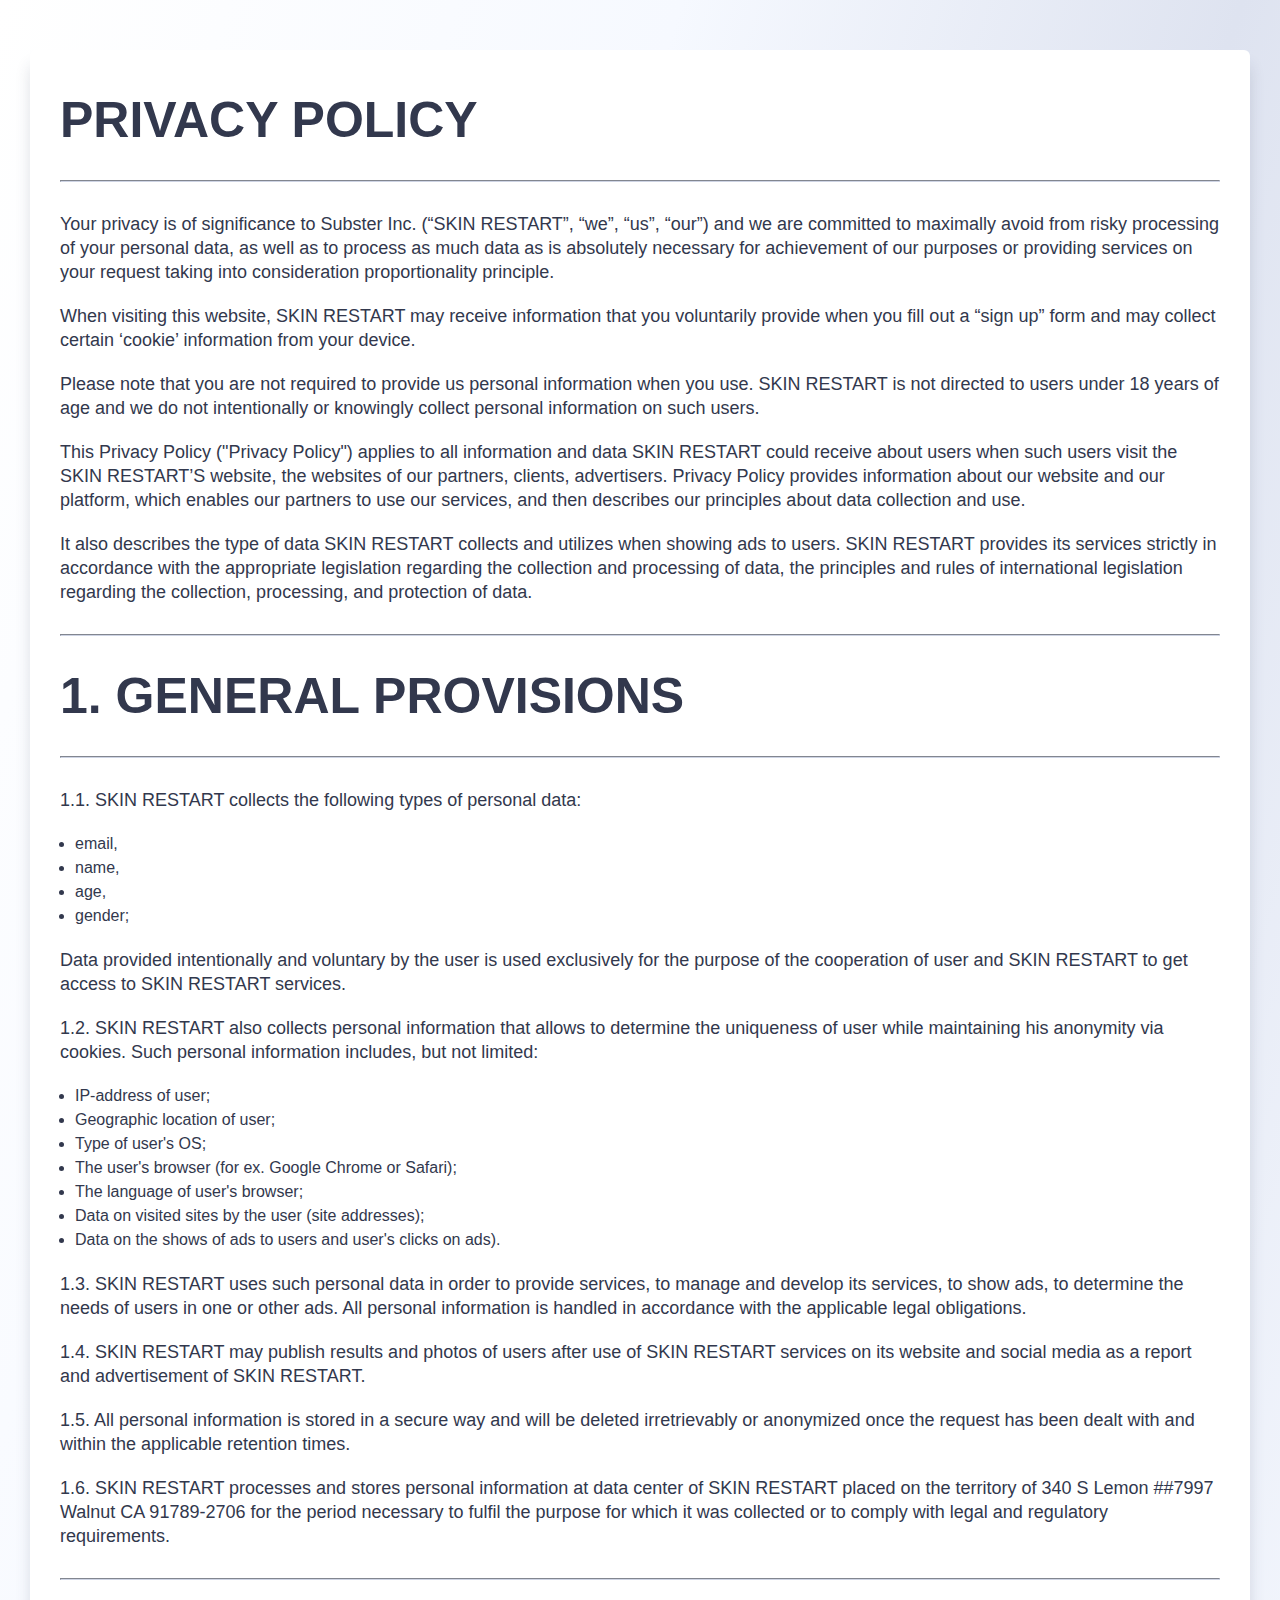
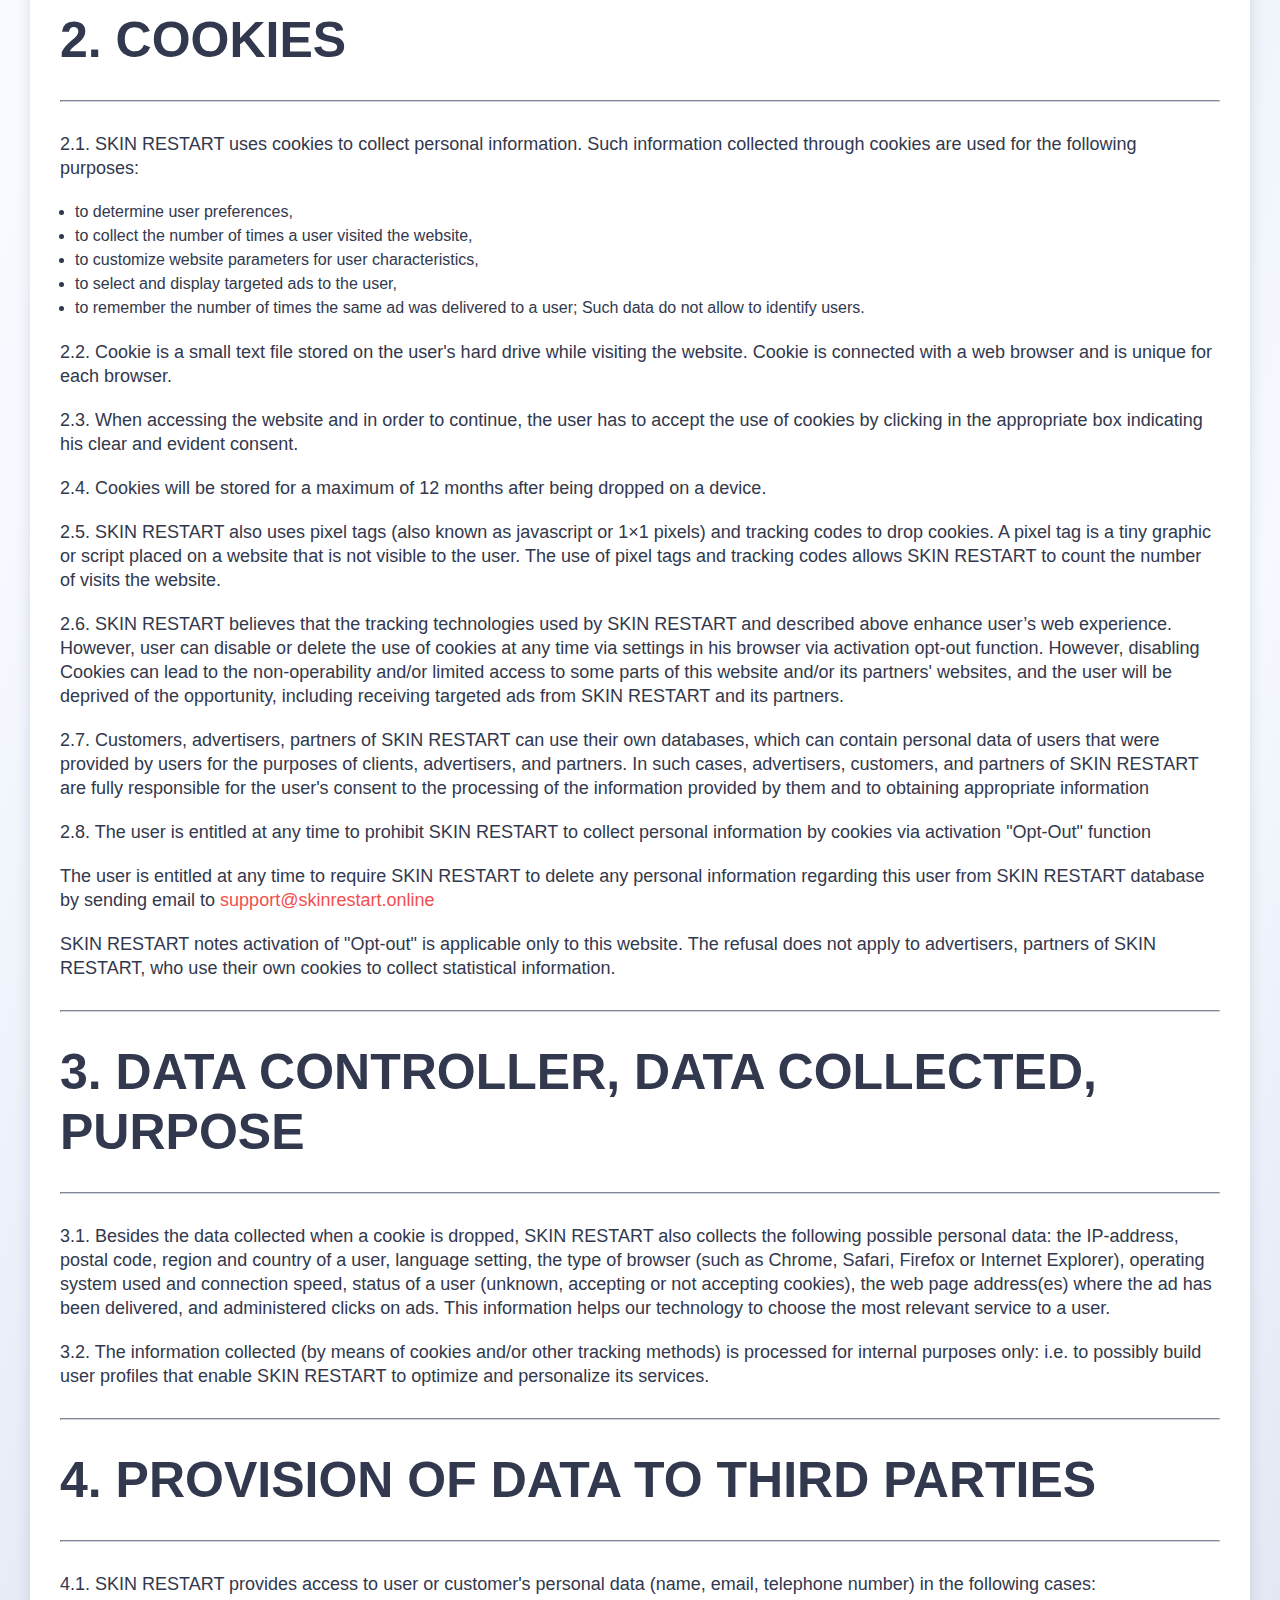
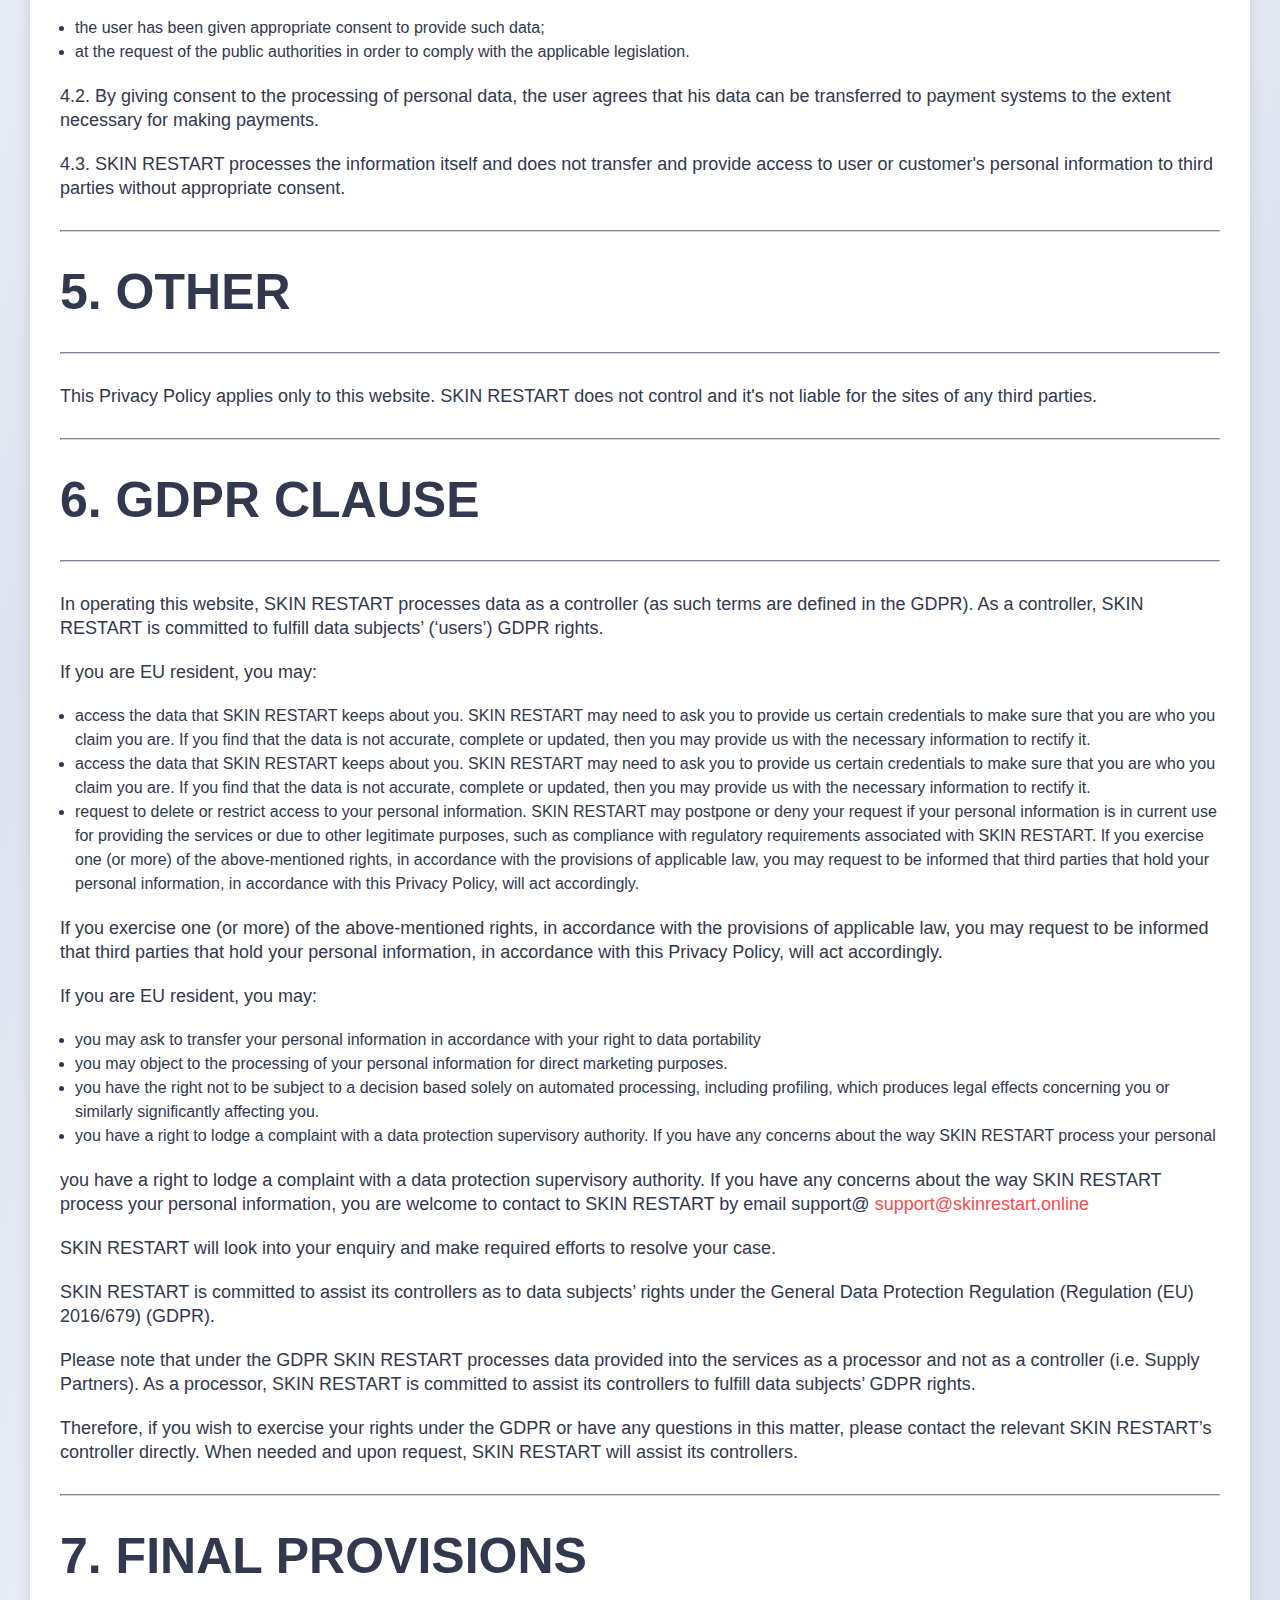
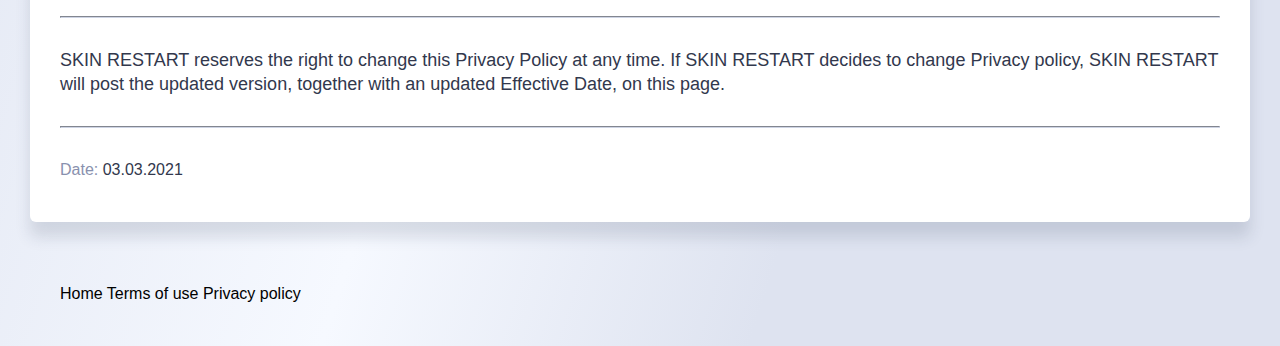
<file: pages/privacy.html>
<!DOCTYPE html>
<html lang="en">

<head>
    <meta charset="UTF-8">
    <meta http-equiv="X-UA-Compatible" content="IE=edge">
    <meta name="viewport" content="width=device-width, initial-scale=1.0">
    <link rel="shortcut icon" href="../img/favicon.ico" type="image/x-icon">
    <link rel="stylesheet" href="../css/terms.css">
    <title>Privacy Policy</title>
</head>

<body>
    <div class="terms__wrapper">
        <div class="limit">
            <div class="text__content">
                <h2 class="text__content-title">
                    PRIVACY POLICY
                </h2>
                <hr>
                <p class="text__content-main">
                    Your privacy is of significance to Subster Inc. (“SKIN RESTART”, “we”, “us”, “our”) and we are
                    committed to maximally avoid from risky processing of your personal data, as well as to process as
                    much data as is absolutely necessary for achievement of our purposes or providing services on your
                    request taking into consideration proportionality principle.
                </p>
                <p class="text__content-main">
                    When visiting this website, SKIN RESTART may receive information that you voluntarily provide when
                    you fill out a “sign up” form and may collect certain ‘cookie’ information from your device.
                </p>
                <p class="text__content-main">
                    Please note that you are not required to provide us personal information when you use. SKIN RESTART
                    is not directed to users under 18 years of age and we do not intentionally or knowingly collect
                    personal information on such users.
                </p>
                <p class="text__content-main">
                    This Privacy Policy ("Privacy Policy") applies to all information and data SKIN RESTART could
                    receive about users when such users visit the SKIN RESTART’S website, the websites of our partners,
                    clients, advertisers. Privacy Policy provides information about our website and our platform, which
                    enables our partners to use our services, and then describes our principles about data collection
                    and use.
                </p>
                <p class="text__content-main">
                    It also describes the type of data SKIN RESTART collects and utilizes when showing ads to users.
                    SKIN RESTART provides its services strictly in accordance with the appropriate legislation regarding
                    the collection and processing of data, the principles and rules of international legislation
                    regarding the collection, processing, and protection of data.
                </p>

                <hr>
            </div>
            <div class="text__content">
                <h2 class="text__content-title">
                    1. GENERAL PROVISIONS
                </h2>
                <hr>
                <p class="text__content-main">
                    1.1. SKIN RESTART collects the following types of personal data:
                </p>
                <p class="text__content-main">
                    <ul>
                        <li>email,</li>
                        <li>name,</li>
                        <li>age,</li>
                        <li>gender;</li>
                    </ul>
                </p>
                <p class="text__content-main">
                    Data provided intentionally and voluntary by the user is used exclusively for the purpose of the
                    cooperation of user and SKIN RESTART to get access to SKIN RESTART services.
                </p>
                <p class="text__content-main">
                    1.2. SKIN RESTART also collects personal information that allows to determine the uniqueness of user
                    while maintaining his anonymity via cookies. Such personal information includes, but not limited:
                    <p class="text__content-main">
                        <ul>
                            <li>IP-address of user;</li>
                            <li>Geographic location of user;</li>
                            <li>Type of user's OS;</li>
                            <li>The user's browser (for ex. Google Chrome or Safari);</li>
                            <li>The language of user's browser;</li>
                            <li>Data on visited sites by the user (site addresses);</li>
                            <li>Data on the shows of ads to users and user's clicks on ads).</li>
                        </ul>
                    </p>
                </p>
                <p class="text__content-main">
                    1.3. SKIN RESTART uses such personal data in order to provide services, to manage and develop its
                    services, to show ads, to determine the needs of users in one or other ads. All personal information
                    is handled in accordance with the applicable legal obligations.
                </p>
                <p class="text__content-main">
                    1.4. SKIN RESTART may publish results and photos of users after use of SKIN RESTART services on its
                    website and social media as a report and advertisement of SKIN RESTART.
                </p>
                <p class="text__content-main">
                    1.5. All personal information is stored in a secure way and will be deleted irretrievably or
                    anonymized once the request has been dealt with and within the applicable retention times.
                </p>
                <p class="text__content-main">
                    1.6. SKIN RESTART processes and stores personal information at data center of SKIN RESTART placed on
                    the territory of 340 S Lemon ##7997 Walnut CA 91789-2706 for the period necessary to fulfil the
                    purpose for which it was collected or to comply with legal and regulatory requirements.
                </p>
                <hr>
            </div>
            <div class="text__content">
                <h2 class="text__content-title">
                    2. COOKIES
                </h2>
                <hr>
                <p class="text__content-main">
                    2.1. SKIN RESTART uses cookies to collect personal information. Such information collected through
                    cookies are used for the following purposes:
                    <ul>
                        <li>to determine user preferences,</li>
                        <li>to collect the number of times a user visited the website,</li>
                        <li>to customize website parameters for user characteristics,</li>
                        <li>to select and display targeted ads to the user,</li>
                        <li>to remember the number of times the same ad was delivered to a user; Such data do not allow
                            to
                            identify users.</li>
                    </ul>
                </p>
                <p class="text__content-main">
                    2.2. Cookie is a small text file stored on the user's hard drive while visiting the website. Cookie
                    is connected with a web browser and is unique for each browser.
                </p>
                <p class="text__content-main">
                    2.3. When accessing the website and in order to continue, the user has to accept the use of cookies
                    by clicking in the appropriate box indicating his clear and evident consent.
                </p>
                <p class="text__content-main">
                    2.4. Cookies will be stored for a maximum of 12 months after being dropped on a device.
                </p>
                <p class="text__content-main">
                    2.5. SKIN RESTART also uses pixel tags (also known as javascript or 1×1 pixels) and tracking codes
                    to drop cookies. A pixel tag is a tiny graphic or script placed on a website that is not visible to
                    the user. The use of pixel tags and tracking codes allows SKIN RESTART to count the number of visits
                    the website.
                </p>
                <p class="text__content-main">
                    2.6. SKIN RESTART believes that the tracking technologies used by SKIN RESTART and described above
                    enhance user’s web experience. However, user can disable or delete the use of cookies at any time
                    via settings in his browser via activation opt-out function. However, disabling Cookies can lead to
                    the non-operability and/or limited access to some parts of this website and/or its partners'
                    websites, and the user will be deprived of the opportunity, including receiving targeted ads from
                    SKIN RESTART and its partners.
                </p>
                <p class="text__content-main">
                    2.7. Customers, advertisers, partners of SKIN RESTART can use their own databases, which can contain
                    personal data of users that were provided by users for the purposes of clients, advertisers, and
                    partners. In such cases, advertisers, customers, and partners of SKIN RESTART are fully responsible
                    for the user's consent to the processing of the information provided by them and to obtaining
                    appropriate information
                </p>
                <p class="text__content-main">
                    2.8. The user is entitled at any time to prohibit SKIN RESTART to collect personal information by
                    cookies via activation "Opt-Out" function
                </p>
                <p class="text__content-main">
                    The user is entitled at any time to require SKIN RESTART to delete any personal information
                    regarding this user from SKIN RESTART database by sending email to <a
                        href="mailto:support@skinrestart.online" class="red__link">support@skinrestart.online </a>
                </p>
                <p class="text__content-main">
                    SKIN RESTART notes activation of "Opt-out" is applicable only to this website. The refusal does not
                    apply to advertisers, partners of SKIN RESTART, who use their own cookies to collect statistical
                    information.
                </p>
                <hr>
            </div>
            <div class="text__content">
                <h2 class="text__content-title">
                    3. DATA CONTROLLER, DATA COLLECTED, PURPOSE
                </h2>
                <hr>
                <p class="text__content-main">
                    3.1. Besides the data collected when a cookie is dropped, SKIN RESTART also collects the following
                    possible personal data: the IP-address, postal code, region and country of a user, language setting,
                    the type of browser (such as Chrome, Safari, Firefox or Internet Explorer), operating system used
                    and connection speed, status of a user (unknown, accepting or not accepting cookies), the web page
                    address(es) where the ad has been delivered, and administered clicks on ads. This information helps
                    our technology to choose the most relevant service to a user.
                </p>
                <p class="text__content-main">
                    3.2. The information collected (by means of cookies and/or other tracking methods) is processed for
                    internal purposes only: i.e. to possibly build user profiles that enable SKIN RESTART to optimize
                    and personalize its services.
                </p>
                <hr>
            </div>
            <div class="text__content">
                <h2 class="text__content-title">
                    4. PROVISION OF DATA TO THIRD PARTIES
                </h2>
                <hr>
                <p class="text__content-main">
                    4.1. SKIN RESTART provides access to user or customer's personal data (name, email, telephone
                    number) in the following cases:
                    <ul>
                        <li>the user has been given appropriate consent to provide such data;

                        </li>
                        <li> at the request of the public authorities in order to comply with the applicable
                            legislation.
                        </li>
                    </ul>
                </p>
                <p class="text__content-main">
                    4.2. By giving consent to the processing of personal data, the user agrees that his data can be
                    transferred to payment systems to the extent necessary for making payments.
                </p>
                <p class="text__content-main">
                    4.3. SKIN RESTART processes the information itself and does not transfer and provide access to user
                    or customer's personal information to third parties without appropriate consent.
                </p>
                <hr>
            </div>
            <div class="text__content">
                <h2 class="text__content-title">
                    5. OTHER
                </h2>
                <hr>
                <p class="text__content-main">
                    This Privacy Policy applies only to this website. SKIN RESTART does not control and it's not liable
                    for the sites of any third parties.
                </p>
                <hr>
            </div>
            <div class="text__content">
                <h2 class="text__content-title">
                    6. GDPR CLAUSE
                </h2>
                <hr>
                <p class="text__content-main">
                    In operating this website, SKIN RESTART processes data as a controller (as such terms are defined in
                    the GDPR). As a controller, SKIN RESTART is committed to fulfill data subjects’ (‘users’) GDPR
                    rights.
                </p>
                <p class="text__content-main">
                    If you are EU resident, you may:
                    <ul>
                        <li>access the data that SKIN RESTART keeps about you. SKIN RESTART may need to ask you to
                            provide us certain credentials to make sure that you are who you claim you are. If you find
                            that the data is not accurate, complete or updated, then you may provide us with the
                            necessary information to rectify it.</li>
                        <li>access the data that SKIN RESTART keeps about you. SKIN RESTART may need to ask you to
                            provide us certain credentials to make sure that you are who you claim you are. If you find
                            that the data is not accurate, complete or updated, then you may provide us with the
                            necessary information to rectify it.</li>
                        <li>request to delete or restrict access to your personal information. SKIN RESTART may postpone
                            or deny your request if your personal information is in current use for providing the
                            services or due to other legitimate purposes, such as compliance with regulatory
                            requirements associated with SKIN RESTART.
                            If you exercise one (or more) of the above-mentioned rights, in accordance with the
                            provisions of applicable law, you may request to be informed that third parties that hold
                            your personal information, in accordance with this Privacy Policy, will act accordingly.
                        </li>
                    </ul>
                </p>
                <p class="text__content-main">
                    If you exercise one (or more) of the above-mentioned rights, in accordance with the provisions of
                    applicable law, you may request to be informed that third parties that hold your personal
                    information, in accordance with this Privacy Policy, will act accordingly.
                </p>
                <p class="text__content-main">
                    If you are EU resident, you may:
                    <ul>
                        <li>you may ask to transfer your personal information in accordance with your right to data
                            portability</li>
                        <li>you may object to the processing of your personal information for direct marketing purposes.
                        </li>
                        <li>you have the right not to be subject to a decision based solely on automated processing,
                            including profiling, which produces legal effects concerning you or similarly significantly
                            affecting you.</li>
                        <li>you have a right to lodge a complaint with a data protection supervisory authority.
                            If you have any concerns about the way SKIN RESTART process your personal
                        </li>
                    </ul>
                </p>
                <p class="text__content-main">
                    you have a right to lodge a complaint with a data protection supervisory authority.
                    If you have any concerns about the way SKIN RESTART process your personal information, you are
                    welcome to contact to SKIN RESTART by email support@ <a href="mailto:support@skinrestart.online"
                        class="red__link">support@skinrestart.online </a>
                </p>
                <p class="text__content-main">
                    SKIN RESTART will look into your enquiry and make required efforts to resolve your case.
                </p>
                <p class="text__content-main">
                    SKIN RESTART is committed to assist its controllers as to data subjects’ rights under the General Data Protection Regulation (Regulation (EU) 2016/679) (GDPR).
                </p>
                <p class="text__content-main">
                    Please note that under the GDPR SKIN RESTART processes data provided into the services as a processor and not as a controller (i.e. Supply Partners). As a processor, SKIN RESTART is committed to assist its controllers to fulfill data subjects’ GDPR rights.
                </p>
                <p class="text__content-main">
                    Therefore, if you wish to exercise your rights under the GDPR or have any questions in this matter, please contact the relevant SKIN RESTART’s controller directly. When needed and upon request, SKIN RESTART will assist its controllers.
                </p>
                <hr>
            </div>
            <div class="text__content">
                <h2 class="text__content-title">
                    7. FINAL PROVISIONS
                </h2>
                <hr>
                <p class="text__content-main">
                    SKIN RESTART reserves the right to change this Privacy Policy at any time. If SKIN RESTART decides to change Privacy policy, SKIN RESTART will post the updated version, together with an updated Effective Date, on this page.
                </p>

                <hr>
                <span class="content-page__date"> Date:</span> 03.03.2021
            </div>
        </div>
        <footer class="footer">
            <div class="container">
                <div class="copyright">
                    <a href="../index.html">Home</a>
                    <a href="terms.html">Terms of use</a>
                    <a href="#">Privacy policy</a>
                </div>
            </div>
        </footer>
    </div>
</body>

</html>
</file>
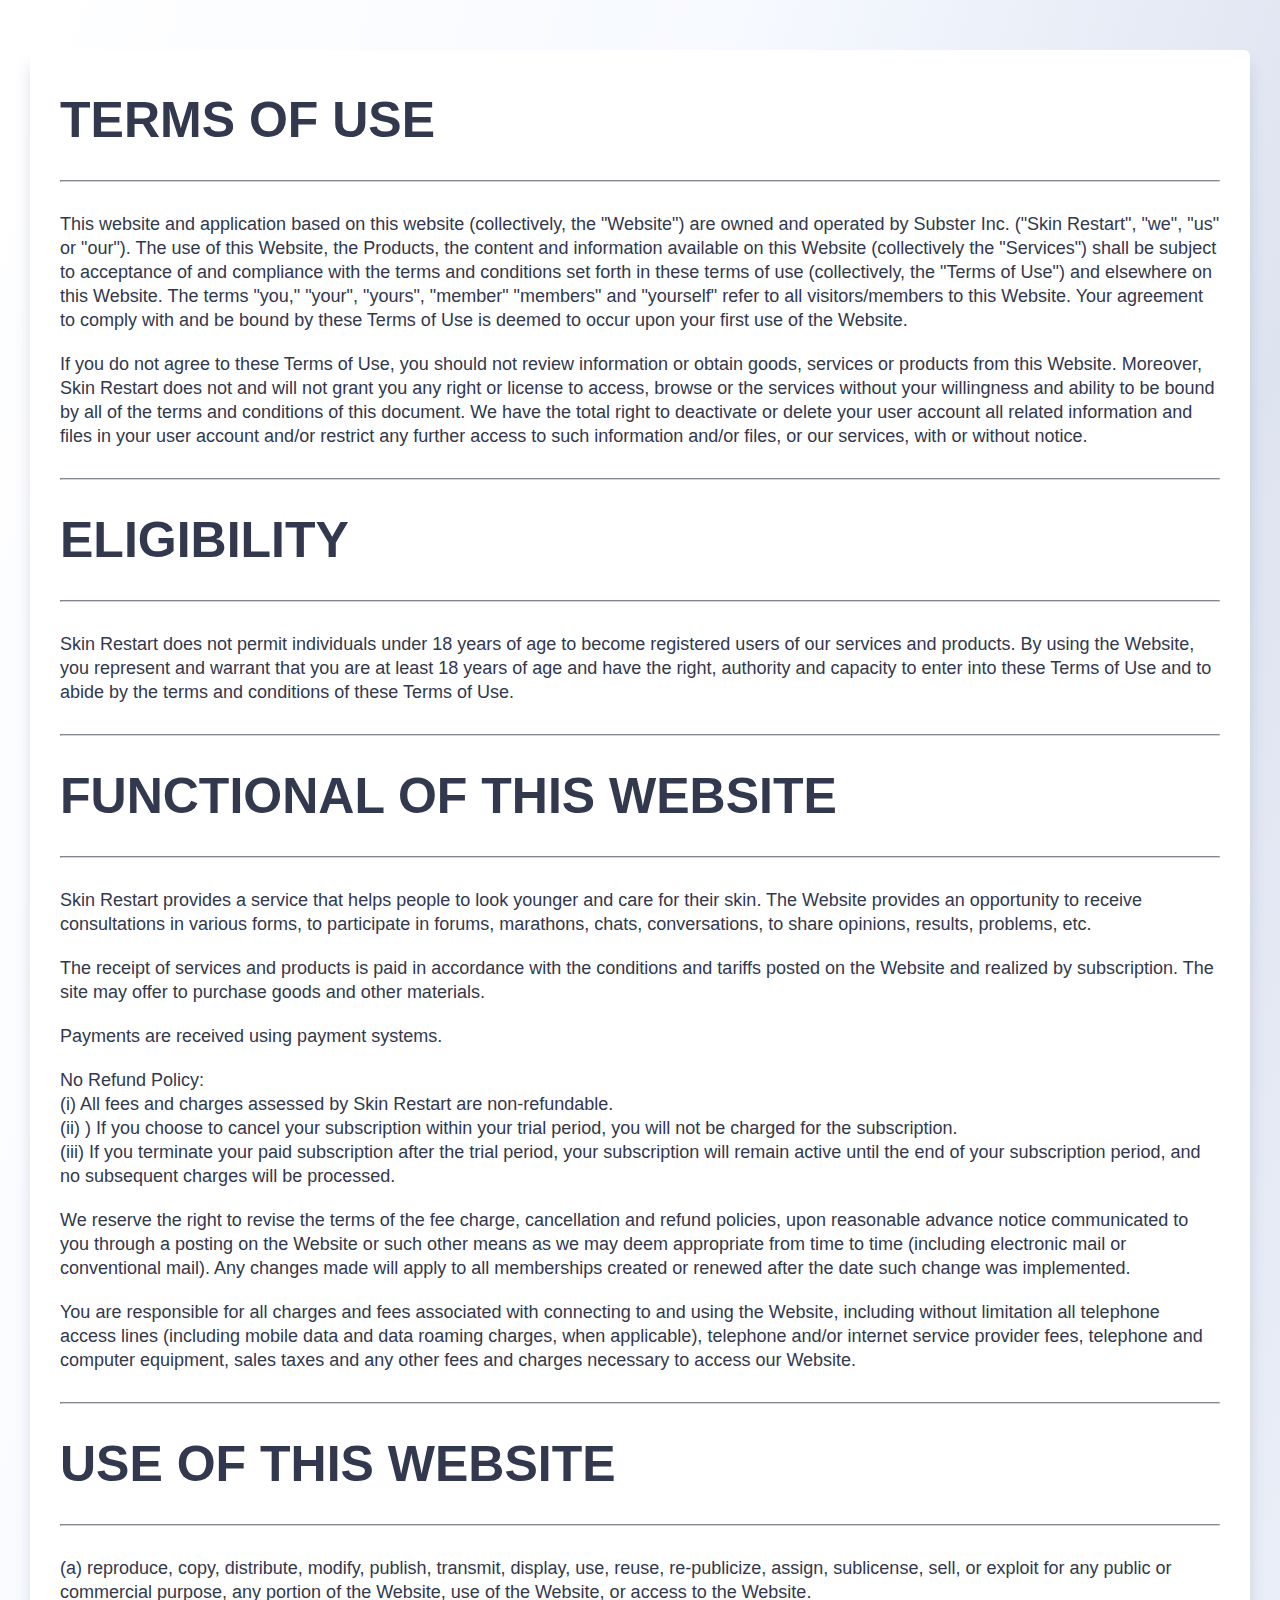
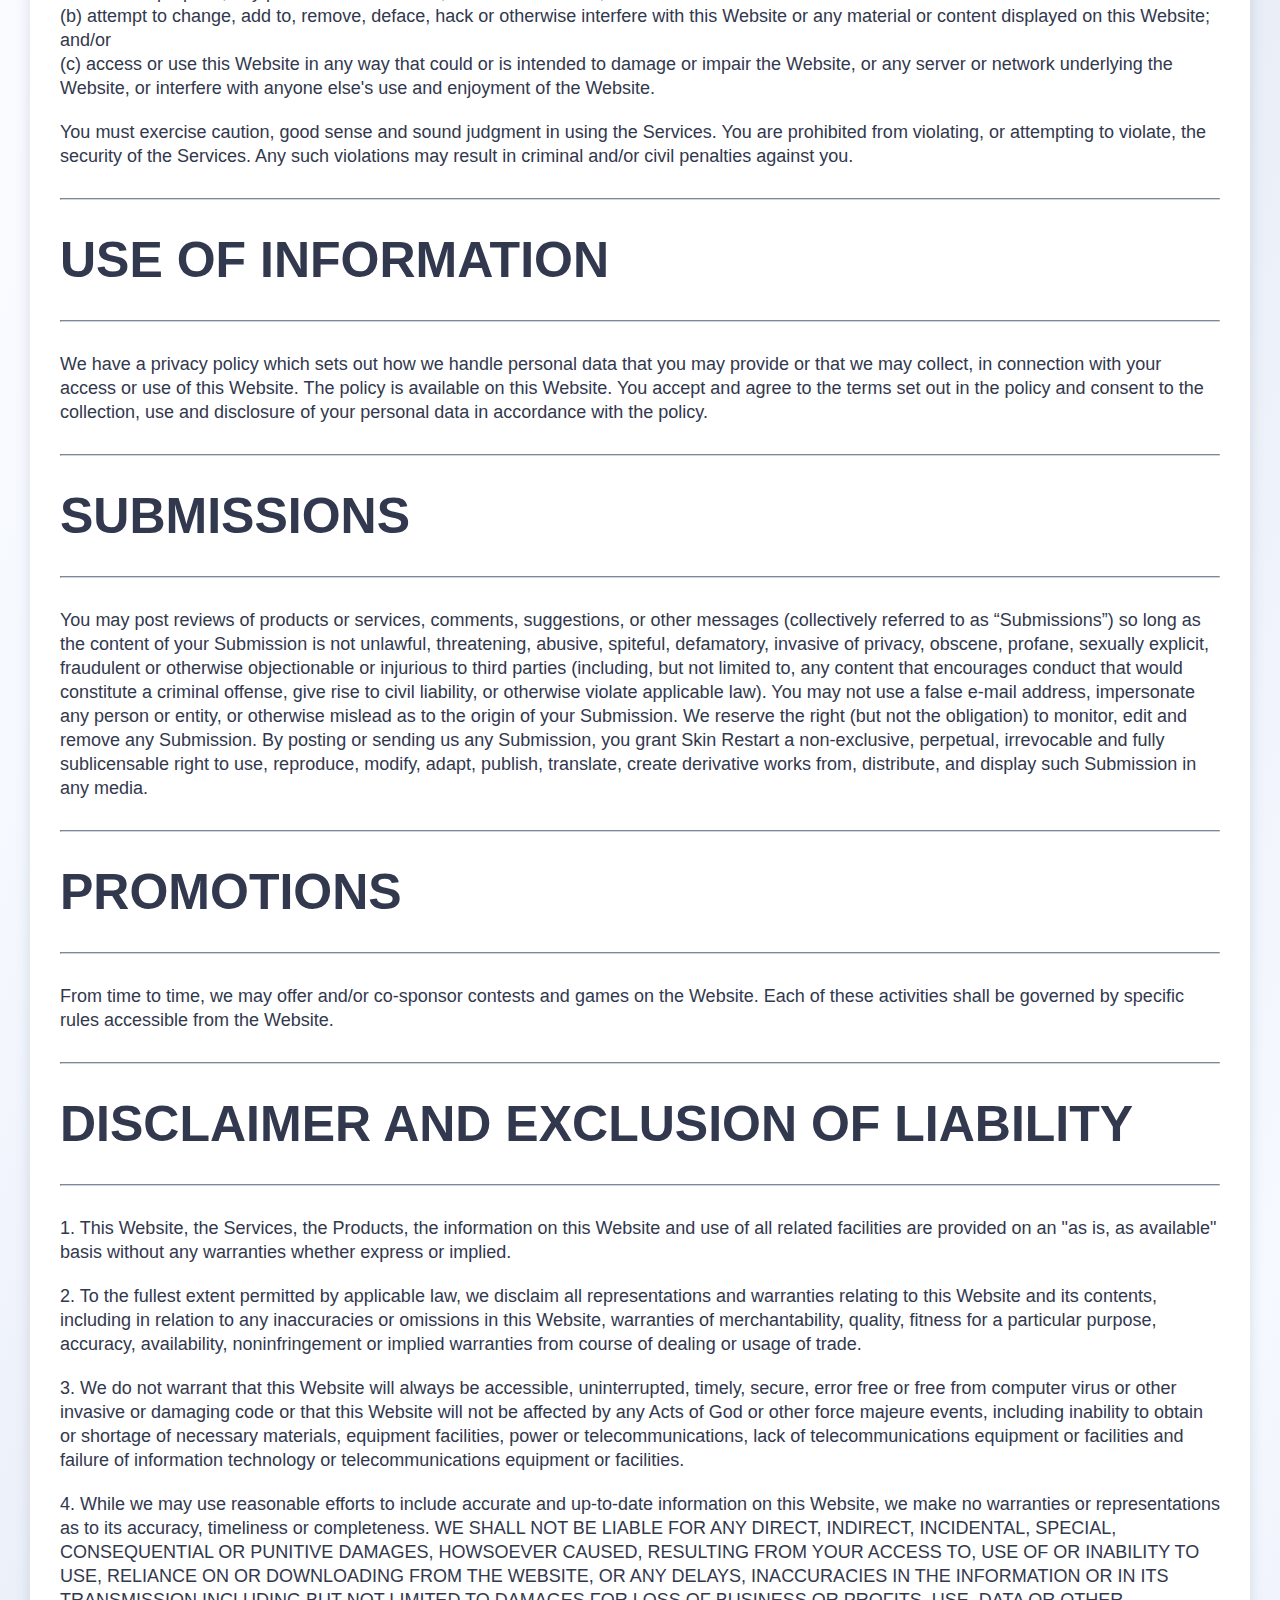
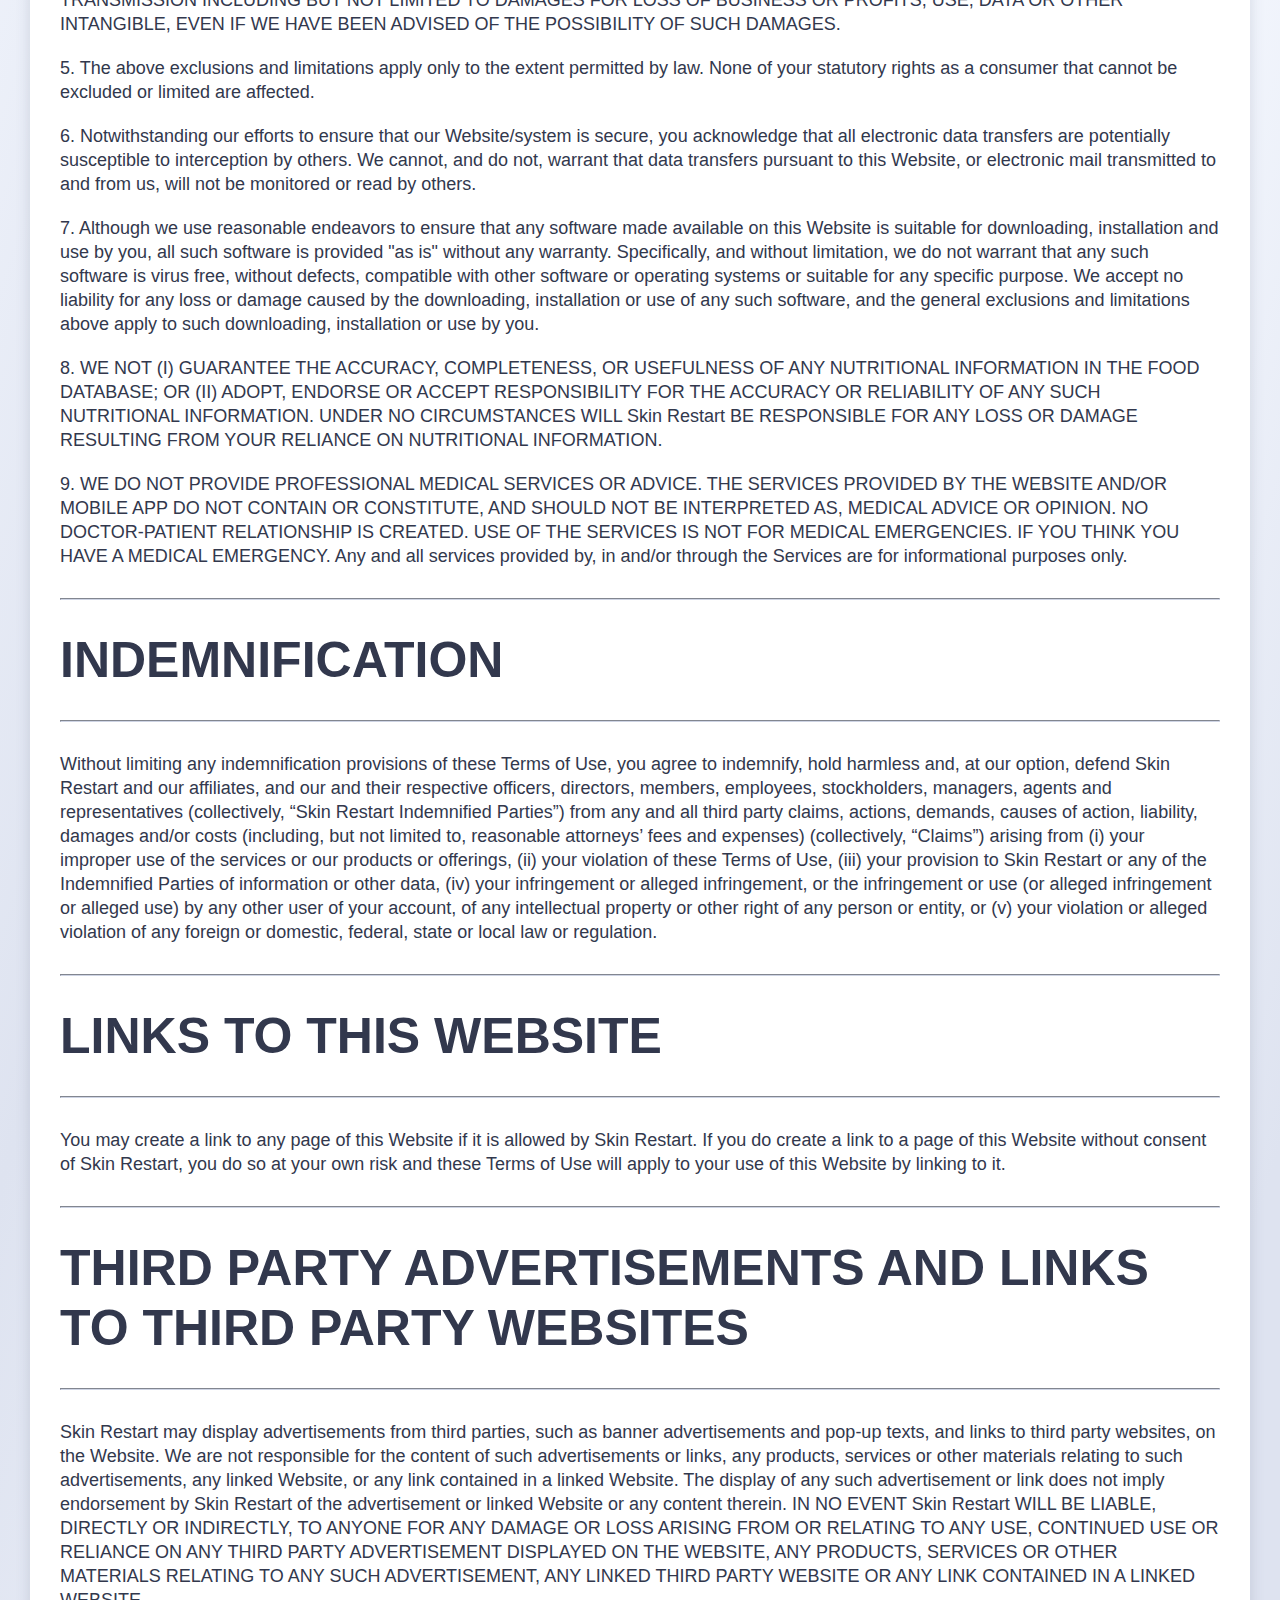
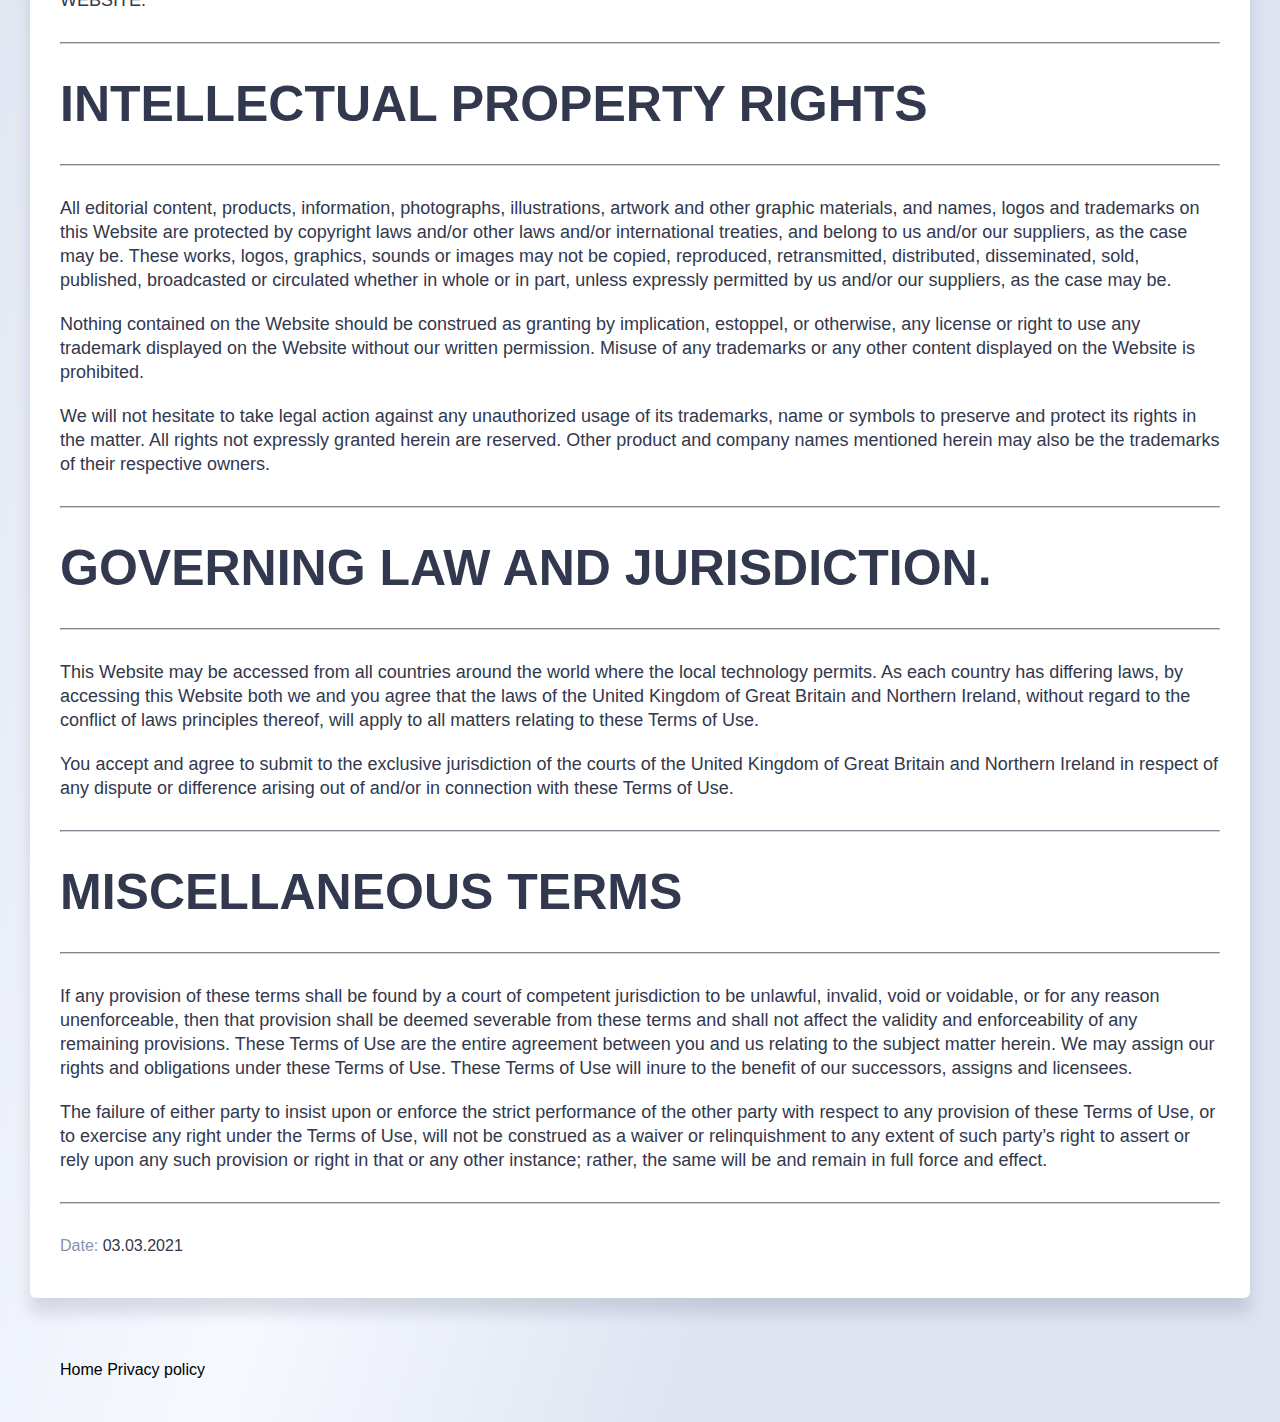
<file: pages/terms.html>
<!DOCTYPE html>
<html lang="en">

<head>
    <meta charset="UTF-8">
    <meta http-equiv="X-UA-Compatible" content="IE=edge">
    <meta name="viewport" content="width=device-width, initial-scale=1.0">
    <link rel="shortcut icon" href="../img/favicon.ico" type="image/x-icon">
    <link rel="stylesheet" href="../css/terms.css">
    <title>Terms of Use</title>
</head>

<body>
    <div class="terms__wrapper">
        <div class="limit">
            <div class="text__content">
                <h2 class="text__content-title">
                    TERMS OF USE
                </h2>
                <hr>
                <p class="text__content-main">
                    This website and application based on this website (collectively, the "Website") are owned and
                    operated by Subster Inc. ("Skin Restart", "we", "us" or "our"). The use of this Website, the
                    Products, the content and information available on this Website (collectively the "Services") shall
                    be subject to acceptance of and compliance with the terms and conditions set forth in these terms of
                    use (collectively, the "Terms of Use") and elsewhere on this Website. The terms "you," "your",
                    "yours", "member" "members" and "yourself" refer to all visitors/members to this Website. Your
                    agreement to comply with and be bound by these Terms of Use is deemed to occur upon your first use
                    of the Website.
                </p>
                <p class="text__content-main">
                    If you do not agree to these Terms of Use, you should not review information or obtain goods,
                    services or products from this Website. Moreover, Skin Restart does not and will not grant you any
                    right or license to access, browse or the services without your willingness and ability to be bound
                    by all of the terms and conditions of this document. We have the total right to deactivate or delete
                    your user account all related information and files in your user account and/or restrict any further
                    access to such information and/or files, or our services, with or without notice.
                </p>
                <hr>
            </div>
            <div class="text__content">
                <h2 class="text__content-title">
                    ELIGIBILITY
                </h2>
                <hr>
                <p class="text__content-main">
                    Skin Restart does not permit individuals under 18 years of age to become registered users of our
                    services and products. By using the Website, you represent and warrant that you are at least 18
                    years of age and have the right, authority and capacity to enter into these Terms of Use and to
                    abide by the terms and conditions of these Terms of Use.
                </p>
                <hr>
            </div>
            <div class="text__content">
                <h2 class="text__content-title">
                    FUNCTIONAL OF THIS WEBSITE

                </h2>
                <hr>
                <p class="text__content-main">
                    Skin Restart provides a service that helps people to look younger and care for their skin. The
                    Website provides an opportunity to receive consultations in various forms, to participate in forums,
                    marathons, chats, conversations, to share opinions, results, problems, etc.
                </p>
                <p class="text__content-main">
                    The receipt of services and products is paid in accordance with the conditions and tariffs posted on
                    the Website and realized by subscription. The site may offer to purchase goods and other materials.
                </p>
                <p class="text__content-main">
                    Payments are received using payment systems.
                </p>
                <p class="text__content-main">
                    No Refund Policy: <br>
                    (i) All fees and charges assessed by Skin Restart are non-refundable. <br>
                    (ii) ) If you choose to cancel your subscription within your trial period, you will not be charged
                    for the subscription.<br>
                    (iii) If you terminate your paid subscription after the trial period, your subscription will remain
                    active until the end of your subscription period, and no subsequent charges will be processed.

                </p>
                <p class="text__content-main">
                    We reserve the right to revise the terms of the fee charge, cancellation and refund policies, upon
                    reasonable advance notice communicated to you through a posting on the Website or such other means
                    as we may deem appropriate from time to time (including electronic mail or conventional mail). Any
                    changes made will apply to all memberships created or renewed after the date such change was
                    implemented.
                </p>
                <p class="text__content-main">
                    You are responsible for all charges and fees associated with connecting to and using the Website,
                    including without limitation all telephone access lines (including mobile data and data roaming
                    charges, when applicable), telephone and/or internet service provider fees, telephone and computer
                    equipment, sales taxes and any other fees and charges necessary to access our Website.
                </p>
                <hr>
            </div>
            <div class="text__content">
                <h2 class="text__content-title">
                    USE OF THIS WEBSITE
                </h2>
                <hr>
                <p class="text__content-main">
                    (a) reproduce, copy, distribute, modify, publish, transmit, display, use, reuse, re-publicize,
                    assign, sublicense, sell, or exploit for any public or commercial purpose, any portion of the
                    Website, use of the Website, or access to the Website. <br>
                    (b) attempt to change, add to, remove, deface, hack or otherwise interfere with this Website or any
                    material or content displayed on this Website; and/or
                    <br>
                    (c) access or use this Website in any way that could or is intended to damage or impair the Website,
                    or any server or network underlying the Website, or interfere with anyone else's use and enjoyment
                    of the Website. <br>
                </p>
                <p class="text__content-main">
                    You must exercise caution, good sense and sound judgment in using the Services. You are prohibited
                    from violating, or attempting to violate, the security of the Services. Any such violations may
                    result in criminal and/or civil penalties against you.
                </p>
                <hr>
            </div>
            <div class="text__content">
                <h2 class="text__content-title">
                    USE OF INFORMATION
                </h2>
                <hr>
                <p class="text__content-main">
                    We have a privacy policy which sets out how we handle personal data that you may provide or that we
                    may collect, in connection with your access or use of this Website. The policy is available on this
                    Website. You accept and agree to the terms set out in the policy and consent to the collection, use
                    and disclosure of your personal data in accordance with the policy.
                </p>
                <hr>
            </div>
            <div class="text__content">
                <h2 class="text__content-title">
                    SUBMISSIONS
                </h2>
                <hr>
                <p class="text__content-main">
                    You may post reviews of products or services, comments, suggestions, or other messages (collectively
                    referred to as “Submissions”) so long as the content of your Submission is not unlawful,
                    threatening, abusive, spiteful, defamatory, invasive of privacy, obscene, profane, sexually
                    explicit, fraudulent or otherwise objectionable or injurious to third parties (including, but not
                    limited to, any content that encourages conduct that would constitute a criminal offense, give rise
                    to civil liability, or otherwise violate applicable law). You may not use a false e-mail address,
                    impersonate any person or entity, or otherwise mislead as to the origin of your Submission. We
                    reserve the right (but not the obligation) to monitor, edit and remove any Submission. By posting or
                    sending us any Submission, you grant Skin Restart a non-exclusive, perpetual, irrevocable and fully
                    sublicensable right to use, reproduce, modify, adapt, publish, translate, create derivative works
                    from, distribute, and display such Submission in any media.
                </p>
                <hr>
            </div>
            <div class="text__content">
                <h2 class="text__content-title">
                    PROMOTIONS
                </h2>
                <hr>
                <p class="text__content-main">
                    From time to time, we may offer and/or co-sponsor contests and games on the Website. Each of these
                    activities shall be governed by specific rules accessible from the Website.
                </p>
                <hr>
            </div>
            <div class="text__content">
                <h2 class="text__content-title">
                    DISCLAIMER AND EXCLUSION OF LIABILITY
                </h2>
                <hr>
                <p class="text__content-main">
                    1. This Website, the Services, the Products, the information on this Website and use of all related
                    facilities are provided on an "as is, as available" basis without any warranties whether express or
                    implied.
                </p>
                <p class="text__content-main">
                    2. To the fullest extent permitted by applicable law, we disclaim all representations and warranties
                    relating to this Website and its contents, including in relation to any inaccuracies or omissions in
                    this Website, warranties of merchantability, quality, fitness for a particular purpose, accuracy,
                    availability, noninfringement or implied warranties from course of dealing or usage of trade.
                </p>
                <p class="text__content-main">
                    3. We do not warrant that this Website will always be accessible, uninterrupted, timely, secure,
                    error free or free from computer virus or other invasive or damaging code or that this Website will
                    not be affected by any Acts of God or other force majeure events, including inability to obtain or
                    shortage of necessary materials, equipment facilities, power or telecommunications, lack of
                    telecommunications equipment or facilities and failure of information technology or
                    telecommunications equipment or facilities.
                </p>
                <p class="text__content-main">
                    4. While we may use reasonable efforts to include accurate and up-to-date information on this
                    Website, we make no warranties or representations as to its accuracy, timeliness or completeness. WE
                    SHALL NOT BE LIABLE FOR ANY DIRECT, INDIRECT, INCIDENTAL, SPECIAL, CONSEQUENTIAL OR PUNITIVE
                    DAMAGES, HOWSOEVER CAUSED, RESULTING FROM YOUR ACCESS TO, USE OF OR INABILITY TO USE, RELIANCE ON OR
                    DOWNLOADING FROM THE WEBSITE, OR ANY DELAYS, INACCURACIES IN THE INFORMATION OR IN ITS TRANSMISSION
                    INCLUDING BUT NOT LIMITED TO DAMAGES FOR LOSS OF BUSINESS OR PROFITS, USE, DATA OR OTHER INTANGIBLE,
                    EVEN IF WE HAVE BEEN ADVISED OF THE POSSIBILITY OF SUCH DAMAGES.
                </p>
                <p class="text__content-main">
                    5. The above exclusions and limitations apply only to the extent permitted by law. None of your
                    statutory rights as a consumer that cannot be excluded or limited are affected.
                </p>
                <p class="text__content-main">
                    6. Notwithstanding our efforts to ensure that our Website/system is secure, you acknowledge that all
                    electronic data transfers are potentially susceptible to interception by others. We cannot, and do
                    not, warrant that data transfers pursuant to this Website, or electronic mail transmitted to and
                    from us, will not be monitored or read by others.
                </p>
                <p class="text__content-main">
                    7. Although we use reasonable endeavors to ensure that any software made available on this Website
                    is suitable for downloading, installation and use by you, all such software is provided "as is"
                    without any warranty. Specifically, and without limitation, we do not warrant that any such software
                    is virus free, without defects, compatible with other software or operating systems or suitable for
                    any specific purpose. We accept no liability for any loss or damage caused by the downloading,
                    installation or use of any such software, and the general exclusions and limitations above apply to
                    such downloading, installation or use by you.
                </p>
                <p class="text__content-main">
                    8. WE NOT (I) GUARANTEE THE ACCURACY, COMPLETENESS, OR USEFULNESS OF ANY NUTRITIONAL INFORMATION IN
                    THE FOOD DATABASE; OR (II) ADOPT, ENDORSE OR ACCEPT RESPONSIBILITY FOR THE ACCURACY OR RELIABILITY
                    OF ANY SUCH NUTRITIONAL INFORMATION. UNDER NO CIRCUMSTANCES WILL Skin Restart BE RESPONSIBLE FOR ANY LOSS
                    OR DAMAGE RESULTING FROM YOUR RELIANCE ON NUTRITIONAL INFORMATION.
                </p>
                <p class="text__content-main">
                    9. WE DO NOT PROVIDE PROFESSIONAL MEDICAL SERVICES OR ADVICE. THE SERVICES PROVIDED BY THE WEBSITE
                    AND/OR MOBILE APP DO NOT CONTAIN OR CONSTITUTE, AND SHOULD NOT BE INTERPRETED AS, MEDICAL ADVICE OR
                    OPINION. NO DOCTOR-PATIENT RELATIONSHIP IS CREATED. USE OF THE SERVICES IS NOT FOR MEDICAL
                    EMERGENCIES. IF YOU THINK YOU HAVE A MEDICAL EMERGENCY. Any and all services provided by, in and/or
                    through the Services are for informational purposes only.
                </p>
                <hr>
            </div>
            <div class="text__content">
                <h2 class="text__content-title">
                    INDEMNIFICATION
                </h2>
                <hr>
                <p class="text__content-main">
                    Without limiting any indemnification provisions of these Terms of Use, you agree to indemnify, hold
                    harmless and, at our option, defend Skin Restart and our affiliates, and our and their respective officers,
                    directors, members, employees, stockholders, managers, agents and representatives (collectively,
                    “Skin Restart Indemnified Parties”) from any and all third party claims, actions, demands, causes of
                    action, liability, damages and/or costs (including, but not limited to, reasonable attorneys’ fees
                    and expenses) (collectively, “Claims”) arising from (i) your improper use of the services or our
                    products or offerings, (ii) your violation of these Terms of Use, (iii) your provision to Skin Restart or
                    any of the Indemnified Parties of information or other data, (iv) your infringement or alleged
                    infringement, or the infringement or use (or alleged infringement or alleged use) by any other user
                    of your account, of any intellectual property or other right of any person or entity, or (v) your
                    violation or alleged violation of any foreign or domestic, federal, state or local law or
                    regulation.
                </p>
                <hr>
            </div>
            <div class="text__content">
                <h2 class="text__content-title">
                    LINKS TO THIS WEBSITE
                </h2>
                <hr>
                <p class="text__content-main">
                    You may create a link to any page of this Website if it is allowed by Skin Restart. If you do create a link
                    to a page of this Website without consent of Skin Restart, you do so at your own risk and these Terms of
                    Use will apply to your use of this Website by linking to it.

                </p>
                <hr>
            </div>
            <div class="text__content">
                <h2 class="text__content-title">
                    THIRD PARTY ADVERTISEMENTS AND LINKS TO THIRD PARTY WEBSITES
                </h2>
                <hr>
                <p class="text__content-main">
                    Skin Restart may display advertisements from third parties, such as banner advertisements and pop-up texts,
                    and links to third party websites, on the Website. We are not responsible for the content of such
                    advertisements or links, any products, services or other materials relating to such advertisements,
                    any linked Website, or any link contained in a linked Website. The display of any such advertisement
                    or link does not imply endorsement by Skin Restart of the advertisement or linked Website or any content
                    therein. IN NO EVENT Skin Restart WILL BE LIABLE, DIRECTLY OR INDIRECTLY, TO ANYONE FOR ANY DAMAGE OR LOSS
                    ARISING FROM OR RELATING TO ANY USE, CONTINUED USE OR RELIANCE ON ANY THIRD PARTY ADVERTISEMENT
                    DISPLAYED ON THE WEBSITE, ANY PRODUCTS, SERVICES OR OTHER MATERIALS RELATING TO ANY SUCH
                    ADVERTISEMENT, ANY LINKED THIRD PARTY WEBSITE OR ANY LINK CONTAINED IN A LINKED WEBSITE.

                </p>
                <hr>
            </div>
            <div class="text__content">
                <h2 class="text__content-title">
                    INTELLECTUAL PROPERTY RIGHTS
                </h2>
                <hr>
                <p class="text__content-main">
                    All editorial content, products, information, photographs, illustrations, artwork and other graphic
                    materials, and names, logos and trademarks on this Website are protected by copyright laws and/or
                    other laws and/or international treaties, and belong to us and/or our suppliers, as the case may be.
                    These works, logos, graphics, sounds or images may not be copied, reproduced, retransmitted,
                    distributed, disseminated, sold, published, broadcasted or circulated whether in whole or in part,
                    unless expressly permitted by us and/or our suppliers, as the case may be.
                </p>
                <p class="text__content-main">
                    Nothing contained on the Website should be construed as granting by implication, estoppel, or
                    otherwise, any license or right to use any trademark displayed on the Website without our written
                    permission. Misuse of any trademarks or any other content displayed on the Website is prohibited.
                </p>
                <p class="text__content-main">
                    We will not hesitate to take legal action against any unauthorized usage of its trademarks, name or
                    symbols to preserve and protect its rights in the matter. All rights not expressly granted herein
                    are reserved. Other product and company names mentioned herein may also be the trademarks of their
                    respective owners.

                </p>
                <hr>
            </div>
            <div class="text__content">
                <h2 class="text__content-title">
                    GOVERNING LAW AND JURISDICTION.

                </h2>
                <hr>
                <p class="text__content-main">
                    This Website may be accessed from all countries around the world where the local technology permits.
                    As each country has differing laws, by accessing this Website both we and you agree that the laws of
                    the United Kingdom of Great Britain and Northern Ireland, without regard to the conflict of laws
                    principles thereof, will apply to all matters relating to these Terms of Use.
                </p>
                <p class="text__content-main">
                    You accept and agree to submit to the exclusive jurisdiction of the courts of the United Kingdom of
                    Great Britain and Northern Ireland in respect of any dispute or difference arising out of and/or in
                    connection with these Terms of Use.
                </p>
                <hr>
            </div>
            <div class="text__content">
                <h2 class="text__content-title">
                    MISCELLANEOUS TERMS

                </h2>
                <hr>
                <p class="text__content-main">
                    If any provision of these terms shall be found by a court of competent jurisdiction to be unlawful,
                    invalid, void or voidable, or for any reason unenforceable, then that provision shall be deemed
                    severable from these terms and shall not affect the validity and enforceability of any remaining
                    provisions. These Terms of Use are the entire agreement between you and us relating to the subject
                    matter herein. We may assign our rights and obligations under these Terms of Use. These Terms of Use
                    will inure to the benefit of our successors, assigns and licensees.
                </p>
                <p class="text__content-main">
                    The failure of either party to insist upon or enforce the strict performance of the other party with
                    respect to any provision of these Terms of Use, or to exercise any right under the Terms of Use,
                    will not be construed as a waiver or relinquishment to any extent of such party’s right to assert or
                    rely upon any such provision or right in that or any other instance; rather, the same will be and
                    remain in full force and effect.
                </p>
                <hr>
                <span class="content-page__date"> Date:</span> 03.03.2021
            </div>
        </div>
        <footer class="footer">
            <div class="container">
                <div class="copyright">
                    <a href="../index.html">Home</a>
                    <a href="privacy.html">Privacy policy</a>
                </div>
            </div>
        </footer>
    </div>
</body>

</html>
</file>
<file: css/terms.css>
* {
    box-sizing: border-box;
    padding: 0;
    margin: 0;
}

body {
        width: 100%;
        height: 100%;
        background: linear-gradient(107.56deg,#fff,#f6f9ff 23.44%,#dee3f0 42.71%,#f6f9ff 67.04%,#dee3f0 81.77%);
        font-family: 'Roboto', sans-serif;
}
.limit {
        display: block;
        width: 100%;
        max-width: 1220px;
        margin: 50px auto 20px;
        padding: 40px 30px;
        font-size: 16px;
        line-height: 24px;
        color: #32384d;
        -webkit-flex: 1 0 auto;
        flex: 1 0 auto;
        background: #fff;
        border-radius: 6px;
        box-shadow: 0 15px 15px rgba(45,60,88,.15);
}
.footer {
    width: 100%;
    max-width: 1220px;
    padding: 40px 30px;
    margin: 0 auto;
   
}
.copyright {
    color: #8991ae;
    text-decoration: none;
}
a {
    text-decoration: none;
    color: #000;
}
.container {
    display: flex;
    color: #000;
    font-size: 16px;
    line-height: 24px;
    font-weight: 400;
    justify-content: space-between;
    list-style: none;
    text-decoration: none;
}
.nav a {
    text-decoration: none;
    color: #32384d;
    transition: all 0.3s ease;
}
.footer a:hover {
    color: #8991ae;
}
.text__content-title {
    display: block;
    width: 100%;
    font-size: 50px;
    font-weight: 600;
    line-height: 60px;
    margin: 0 0 30px;
    color: #32384d;
}
.text__content-main{
    display: block;
    width: 100%;
    font-size: 18px;
    line-height: 24px;
    color: #32384d;
    margin: 20px 0 20px;
}
.text__content hr {
    margin: 30px auto;
    border-color: #ced4e4;
}
.content-page__date {
    color: #8991ae;
}
.red__link {
    color: #f34e4e;
    text-decoration: none;
    cursor: pointer;
}
ul {
    padding-left: 15px;
}
@media screen and (max-width: 780px){
    .text__content-title {
        font-size: 20px;
        line-height: 30px;
    }
    .container  {
        flex-direction: column;
    }
}
</file>
